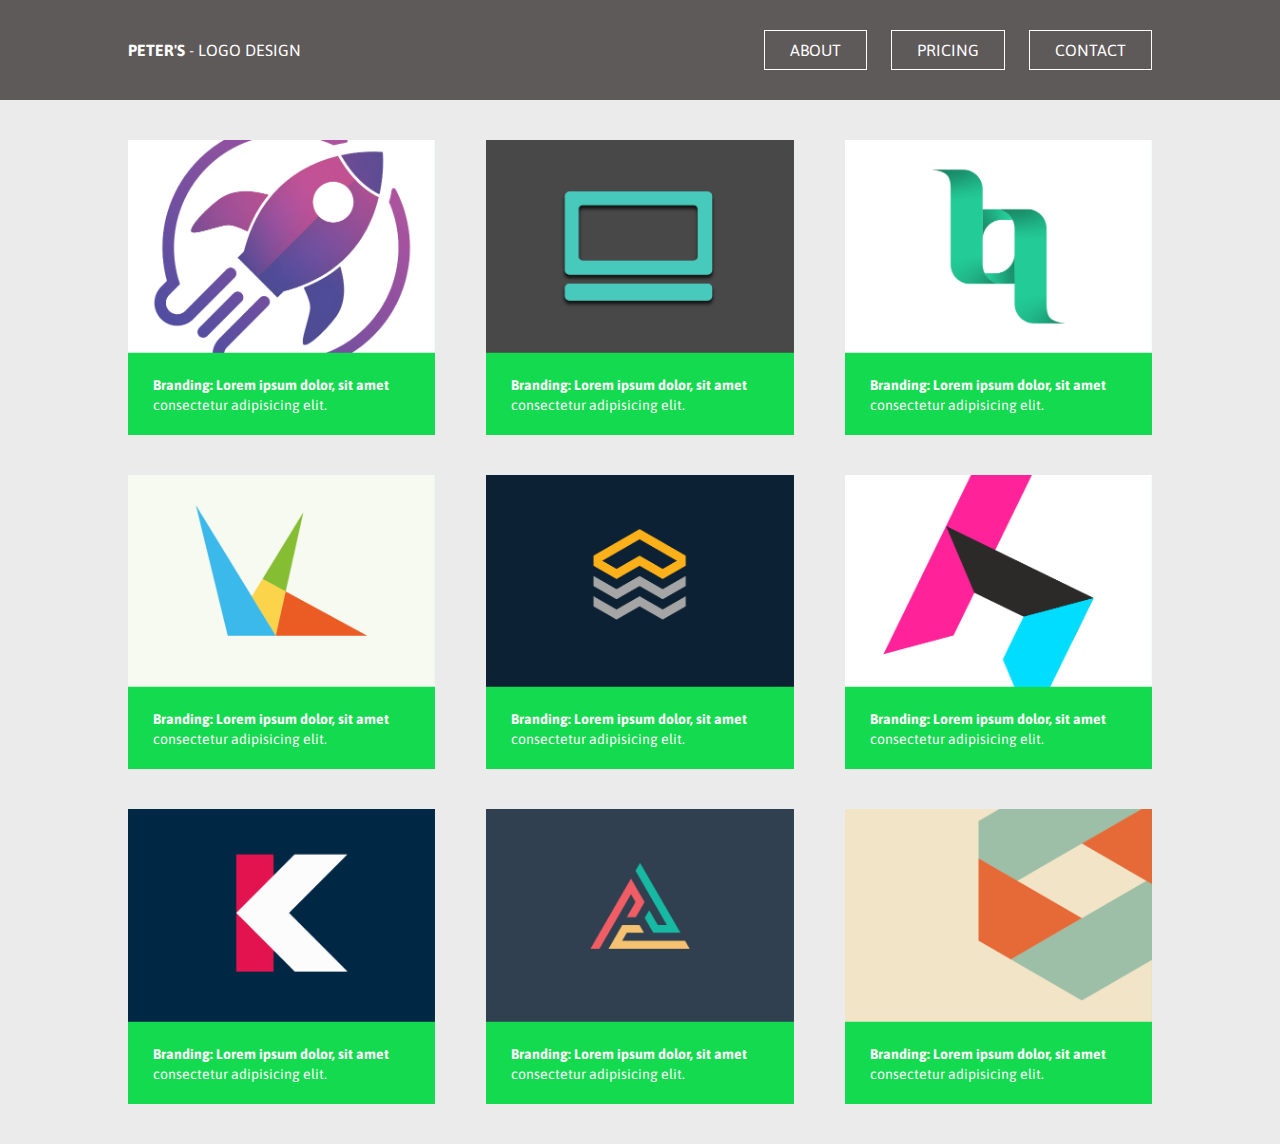
<file: index.html>
<!DOCTYPE html>
<html lang="en">
<head>
    <meta charset="UTF-8">
    <meta http-equiv="X-UA-Compatible" content="IE=edge">
    <meta name="viewport" content="width=device-width, initial-scale=1.0">
    <title>Peter's Web Design</title>
    <link rel="stylesheet" href="css-reset.css">
    <link rel="stylesheet" href="style.css">
    <link rel="preconnect" href="https://fonts.googleapis.com">
    <link rel="preconnect" href="https://fonts.gstatic.com" crossorigin>
    <link href="https://fonts.googleapis.com/css2?family=Asap:wght@400;700&display=swap" rel="stylesheet">
</head>
<body>

    <div class="header-container">
        <header>
            <div class="logo"><span class="bold">PETER'S</span> - LOGO DESIGN</div>
            <nav>
                <a href="#" class="mybutton">ABOUT</a>
                <a href="#" class="mybutton">PRICING</a>
                <a href="#" class="mybutton">CONTACT</a>
            </nav>

            <div class="mob-wrapper">
            
                <img src="images/icon-burger-menu.svg" alt="Mobile Menu Icon" style="width: 40px;" class="burgermenu">
            
            
                <div class="mob-nav">
                    <a href="#" class="navbutton">ABOUT</a>
                    <a href="#" class="navbutton">PRICING</a>
                    <a href="#" class="navbutton">CONTACT</a>
                </div>
            
            </div>

        </header>
    </div>
  
  
  
  
  
  
    <div class="container">
    
        <div class="col"><img src="images/image1@2x.png" alt="">
            <p>Branding: Lorem ipsum dolor, sit amet consectetur adipisicing elit.</p>
        </div>
        <div class="col"><img src="images/image2@2x.png" alt="">
            <p>Branding: Lorem ipsum dolor, sit amet consectetur adipisicing elit.</p>
        </div>
        <div class="col"><img src="images/image3@2x.png" alt="">
            <p>Branding: Lorem ipsum dolor, sit amet consectetur adipisicing elit.</p>
        </div>
        <div class="col"><img src="images/image4@2x.png" alt="">
            <p>Branding: Lorem ipsum dolor, sit amet consectetur adipisicing elit.</p>
        </div>
        <div class="col hide-mobile"><img src="images/image5@2x.png" alt="">
            <p>Branding: Lorem ipsum dolor, sit amet consectetur adipisicing elit.</p>
        </div>
        <div class="col hide-mobile"><img src="images/image6@2x.png" alt="">
            <p>Branding: Lorem ipsum dolor, sit amet consectetur adipisicing elit.</p>
        </div>
        <div class="col hide-mobile"><img src="images/image7@2x.png" alt="">
            <p>Branding: Lorem ipsum dolor, sit amet consectetur adipisicing elit.</p>
        </div>
        <div class="col hide-mobile"><img src="images/image8@2x.png" alt="">
            <p>Branding: Lorem ipsum dolor, sit amet consectetur adipisicing elit.</p>
        </div>
        <div class="col hide-mobile"><img src="images/image9@2x.png" alt="">
            <p>Branding: Lorem ipsum dolor, sit amet consectetur adipisicing elit.</p>
        </div>
        <div class="col hide-desktop-only"><img src="images/image10@2x.png" alt="">
            <p>Branding: Lorem ipsum dolor, sit amet consectetur adipisicing elit.</p>
        </div>
    
    
    
    
    </div>



    <script src="https://code.jquery.com/jquery-3.6.0.js" integrity="sha256-H+K7U5CnXl1h5ywQfKtSj8PCmoN9aaq30gDh27Xc0jk=" crossorigin="anonymous"></script>
    <script src="scripts.js"></script>

</body>
</html>
</file>
<file: style.css>
/* Global View aka Desktop Viwe */
body {
    font-family: 'Asap', sans-serif;
    color: white;
    background-color: #ebebeb;
}

a {
    color: white;
    text-decoration: none;
}


.container {
    min-height: 500px;
    max-width: 1024px;
    margin: 0 auto;
    display: flex;
    flex-wrap: wrap;
    justify-content: space-between;
    padding-top: 140px;

}

.header-container {
    background-color: rgb(95, 90, 90);
    min-height: 100px;
    position: fixed;
    width: 100%;
}

header {
    max-width: 1024px;
    min-height: 100px;
    margin: 0 auto;
    display: flex;
    justify-content: space-between;
    align-items: center;
}




.col {
    width: 30%;
    margin-bottom: 40px;
    background-color: rgb(19, 218, 78);
}

.col p {
    font-size: 0.875rem;
    padding: 20px 25px;
    line-height: 1.25rem;
}


.hide-desktop-only {
    display: none;
}


.col img {
    width: 100%;
    height: auto;
}

.col p::first-line {
    font-weight: 700;

}

.mybutton {
    padding: 10px 25px;
    border-style: solid;
    border-width: 1px;
    margin-left: 20px;
}

.bold {
    font-weight: 700;
}


.mob-wrapper {
    display: none;
}







/* Tablet View */
@media (max-width: 768px){
    
    .col {
        width: 45%;

    }


    .hide-desktop-only {
        display: block;
    }
    

   .header-container {
    position: relative; 
    }

    .container {
        padding-top: 40px;
    }

    nav {
        display: none;
    }



   nav a {
       display: block;

   }

   .logo {
       padding: 40px 0;
   }

   .mybutton {
       margin-left: 0;
   }

   
    .mob-wrapper {
        display: block;
        padding-right: 30px;
    }

   .mob-nav {
       display: none;
       position: absolute;
       padding-top: 10px;
   }

   .navbutton {
       display: block;
       background-color: coral;
       padding: 15px 30px;
       margin-left: -70px;
       text-align: center;
   }







}



/* Mobile View */

@media (max-width: 400px){
    
    .col {
        width: 100%;
    }

   .hide-mobile {
       display: none;
   }


}
</file>
